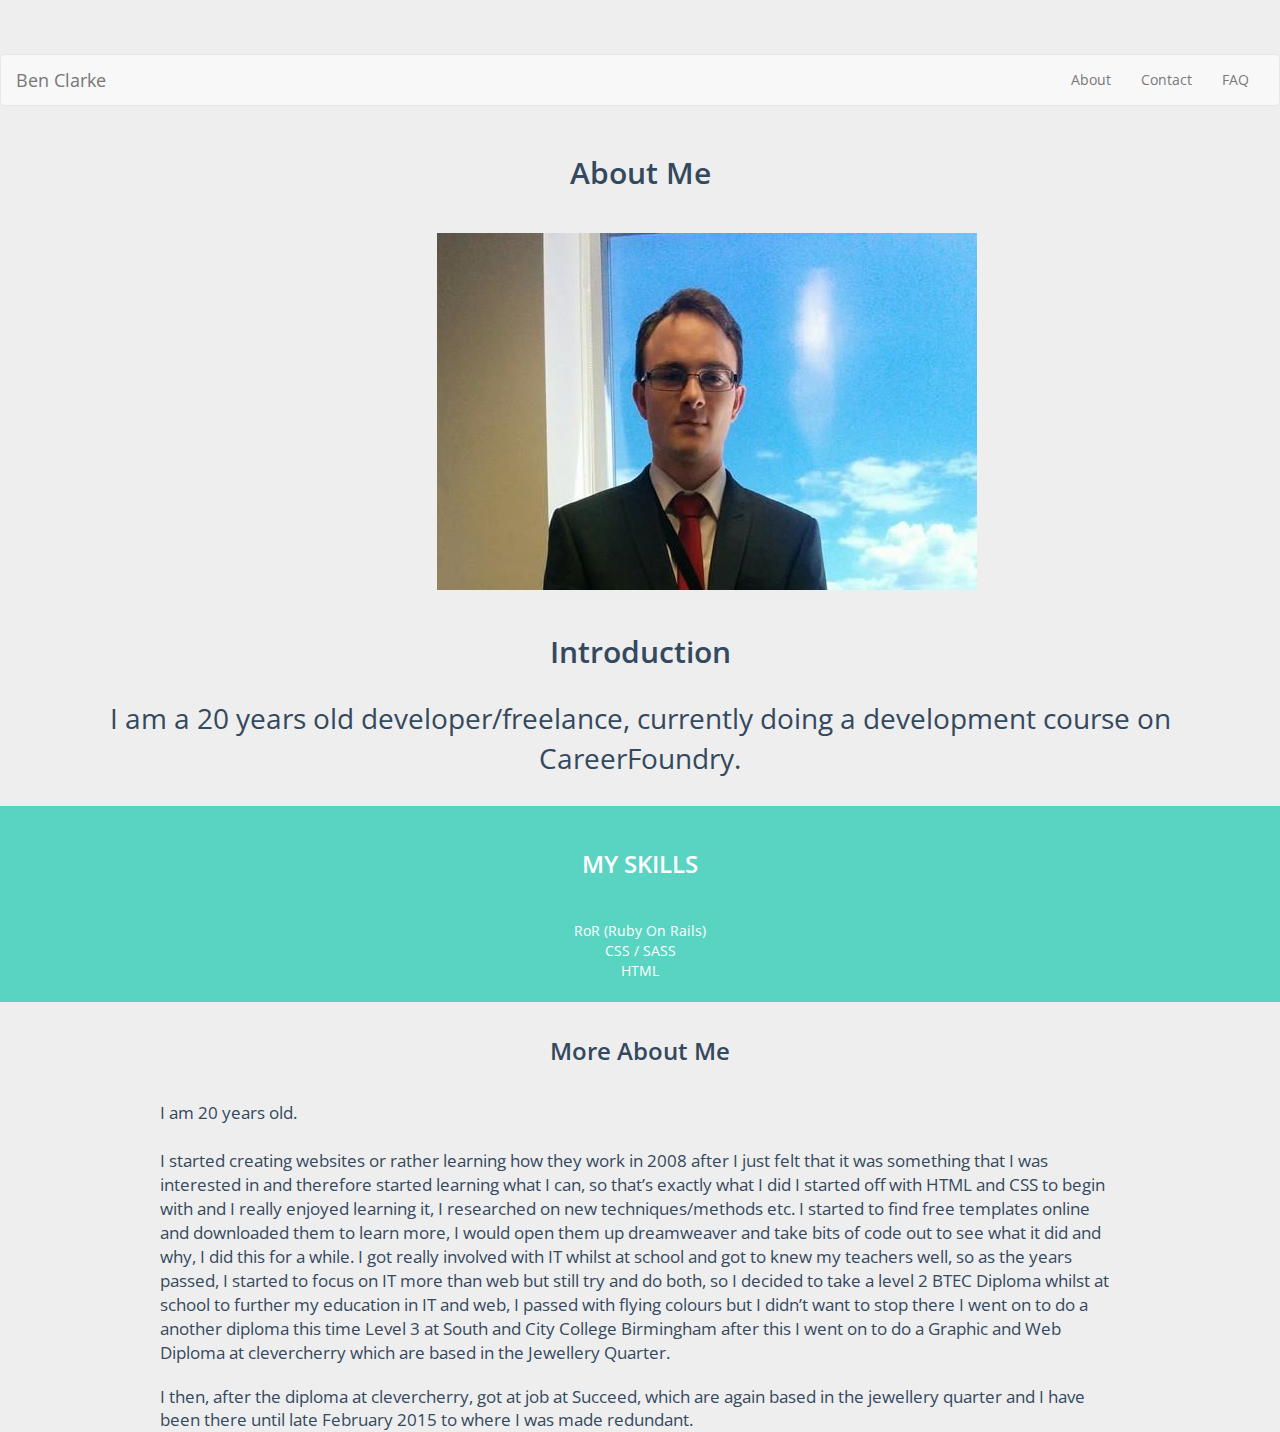
<file: about.html>
<!DOCTYPE html>
<html lang="en">
  <head>
    <meta charset="utf-8">
    <meta http-equiv="X-UA-Compatible" content="IE=edge">
    <meta name="viewport" content="width=device-width, initial-scale=1">

    <script src="https://ajax.googleapis.com/ajax/libs/jquery/2.1.3/jquery.min.js"></script>
    <script src="https://maxcdn.bootstrapcdn.com/bootstrap/3.3.6/js/bootstrap.min.js"></script>

    <title>Hello World!</title>

    <link rel="stylesheet" href="https://maxcdn.bootstrapcdn.com/bootstrap/3.3.6/css/bootstrap.min.css">
    <link href='https://fonts.googleapis.com/css?family=Open+Sans:400,600' rel='stylesheet' type='text/css'>
    <link rel="stylesheet" href="./css/styles.css">
    <link rel="stylesheet" href="./css/about_styles.css">

    <!-- HTML5 shim and Respond.js for IE8 support of HTML5 elements and media queries -->
    <!--[if lt IE 9]>
      <script src="https://oss.maxcdn.com/html5shiv/3.7.2/html5shiv.min.js"></script>
      <script src="https://oss.maxcdn.com/respond/1.4.2/respond.min.js"></script>
    <![endif]-->
  </head>

  <body>

  <nav class="navbar navbar-default nav-fixed-top">
    <div class="container-fluid">
      <!-- Brand and toggle get grouped for better mobile display -->
      <div class="navbar-header">
        <button type="button" class="navbar-toggle collapsed" data-toggle="collapse" data-target="#bs-example-navbar-collapse-1" aria-expanded="false">
          <span class="sr-only">Toggle navigation</span>
          <span class="icon-bar"></span>
          <span class="icon-bar"></span>
          <span class="icon-bar"></span>
        </button>
        <a class="navbar-brand" href="index.html">Ben Clarke</a>
      </div>

      <!-- Collect the nav links, forms, and other content for toggling -->
      <div class="collapse navbar-collapse" id="bs-example-navbar-collapse-1">
        <ul class="nav navbar-nav navbar-right">
          <li><a href="about.html">About</a></li>
          <li><a href="contact.html">Contact</a></li>
          <li><a href="faq.html">FAQ</a></li>
        </ul>
      </div><!-- /.navbar-collapse -->
    </div><!-- /.container-fluid -->
  </nav>

  <div class="container-fluid">
    <header>
      <h2>About Me</h2>
    </header><!-- header -->

    <div class="row">
      <div class="col-md-4"></div>
      <div class="col-md-4">
        <div class="img-fluid center-block"> <img src="./img/me.jpg" alt="Me">
      </div>
      <div class="col-md-4"></div>
    </div>

    <div class="row">
      <div class="col-md-12">
        <div class="intro">
          <h2>Introduction</h2>
          <p>I am a 20 years old developer/freelance, currently doing a development course on CareerFoundry.</p>
        </div>
      </div>
    </div>

    <div class="row">
      <div class="col-md-12">
        <div class="skills">
          <h3>My Skills</h3>
          <ul id="skill-list">
            <li>RoR (Ruby On Rails)</li>
            <li>CSS / SASS</li>
            <li>HTML</li>
          </ul>
        </div>
      </div>
    </div>

    <div class="row">
      <div class="col-md-12">
        <div class="main-text">
          <h3>More About Me</h3>
          <p>I am 20 years old.<p>
          <br>
          <p>I started creating websites or rather learning how they work in 2008 after I just felt that it was something that I was interested in and therefore started learning what I can, so that’s exactly what I did I started off with HTML and CSS to begin with and I really enjoyed learning it, I researched on new techniques/methods etc. I started to find free templates online and downloaded them to learn more, I would open them up dreamweaver and take bits of code out to see what it did and why, I did this for a while. I got really involved with IT whilst at school and got to knew my teachers well, so as the years passed, I started to focus on IT more than web but still try and do both, so I decided to take a level 2 BTEC Diploma whilst at school to further my education in IT and web, I passed with flying colours but I didn’t want to stop there I went on to do a another diploma this time Level 3 at South and City College Birmingham after this I went on to do a Graphic and Web Diploma at clevercherry which are based in the Jewellery Quarter.</p>
          <br>
          <p>I then, after the diploma at clevercherry, got at job at Succeed, which are again based in the jewellery quarter and I have been there until late February 2015 to where I was made redundant.</p>
        </div>
      </div>
    </div>
  </div> <!-- /container fluid -->

  <script src="https://ajax.googleapis.com/ajax/libs/jquery/2.1.3/jquery.min.js"></script>
  <script src="https://maxcdn.bootstrapcdn.com/bootstrap/3.3.6/js/bootstrap.min.js"></script>

  </body>
</html>
</file>
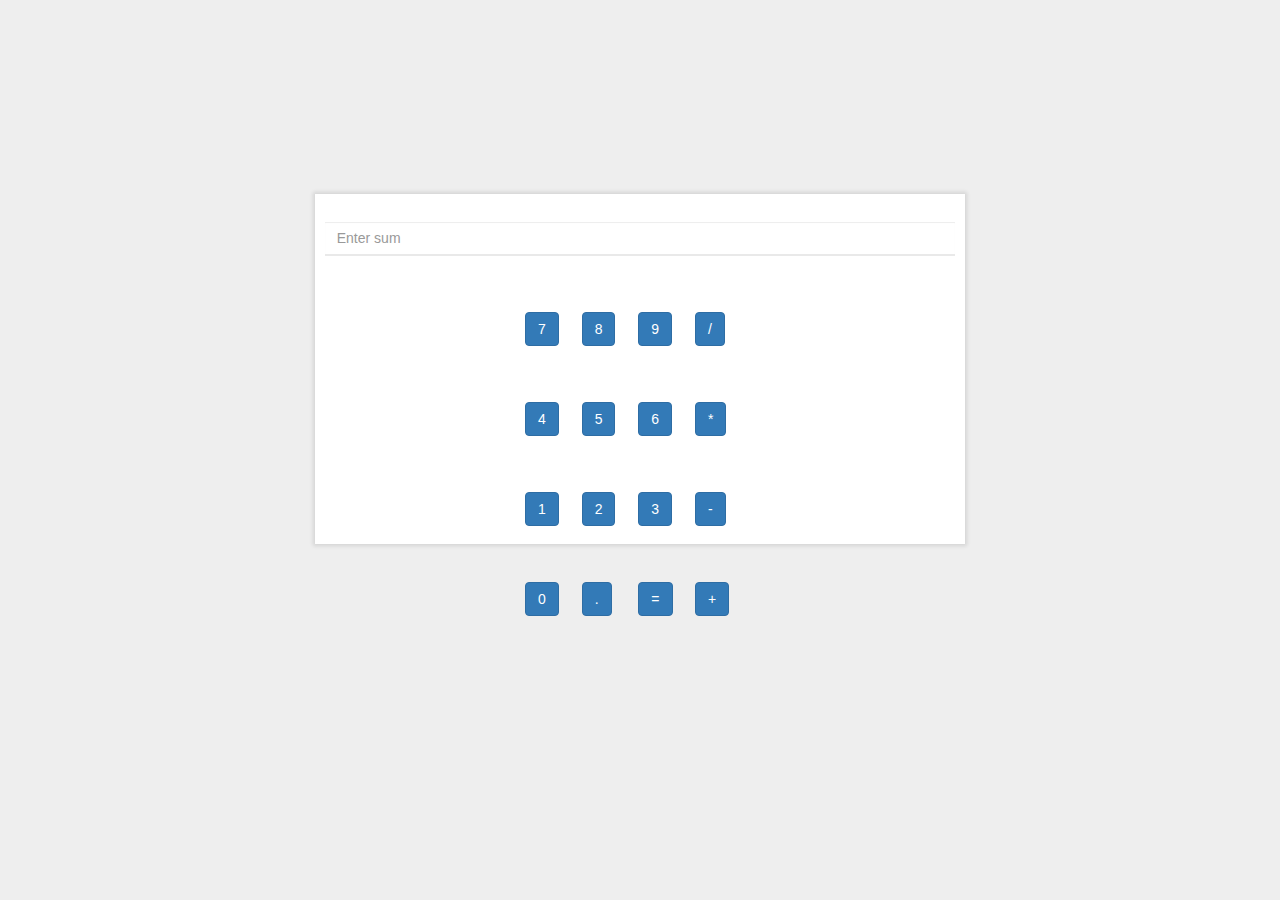
<file: calculator.html>
<!DOCTYPE html>
<html lang="en">
  <head>
    <meta charset="utf-8">
    <meta http-equiv="X-UA-Compatible" content="IE=edge">
    <meta name="viewport" content="width=device-width, initial-scale=1">

    <title>Hello World!</title>

    <link rel="stylesheet" href="https://maxcdn.bootstrapcdn.com/bootstrap/3.3.6/css/bootstrap.min.css">
    <link href='https://fonts.googleapis.com/css?family=Open+Sans:400,600' rel='stylesheet' type='text/css'>
    <link rel="stylesheet" href="./css/styles.css">

    <!-- HTML5 shim and Respond.js for IE8 support of HTML5 elements and media queries -->
    <!--[if lt IE 9]>
      <script src="https://oss.maxcdn.com/html5shiv/3.7.2/html5shiv.min.js"></script>
      <script src="https://oss.maxcdn.com/respond/1.4.2/respond.min.js"></script>
    <![endif]-->
  </head>

  <body data-spy="scroll" data-target=".navbar-default">

  <div id="calculator">
    <div class="container-fluid">
      <input type="text" class="form-control" placeholder="Enter sum">

      <div class="buttons">
        <div class="row">
          <div class="col-md-1"><a href="#" class="btn btn-primary">7</a></div>
          <div class="col-md-1"><a href="#" class="btn btn-primary">8</a></div>
          <div class="col-md-1"><a href="#" class="btn btn-primary">9</a></div>
          <div class="col-md-1"><a href="#" class="btn btn-primary">/</a></div>
        </div>

        <div class="row">
          <div class="col-md-1"><a href="#" class="btn btn-primary">4</a></div>
          <div class="col-md-1"><a href="#" class="btn btn-primary">5</a></div>
          <div class="col-md-1"><a href="#" class="btn btn-primary">6</a></div>
          <div class="col-md-1"><a href="#" class="btn btn-primary">*</a></div>
        </div>

        <div class="row">
          <div class="col-md-1"><a href="#" class="btn btn-primary">1</a></div>
          <div class="col-md-1"><a href="#" class="btn btn-primary">2</a></div>
          <div class="col-md-1"><a href="#" class="btn btn-primary">3</a></div>
          <div class="col-md-1"><a href="#" class="btn btn-primary">-</a></div>
        </div>

        <div class="row">
          <div class="col-md-1"><a href="#" class="btn btn-primary">0</a></div>
          <div class="col-md-1"><a href="#" class="btn btn-primary">.</a></div>
          <div class="col-md-1"><a href="#" class="btn btn-primary">=</a></div>
          <div class="col-md-1"><a href="#" class="btn btn-primary">+</a></div>
        </div>
      </div>
    </div>
  </div>

  <script src="https://ajax.googleapis.com/ajax/libs/jquery/2.1.3/jquery.min.js"></script>
  <script src="https://maxcdn.bootstrapcdn.com/bootstrap/3.3.6/js/bootstrap.min.js"></script>
  <script src="js/custom.js"></script>

  </body>
</html>
</file>
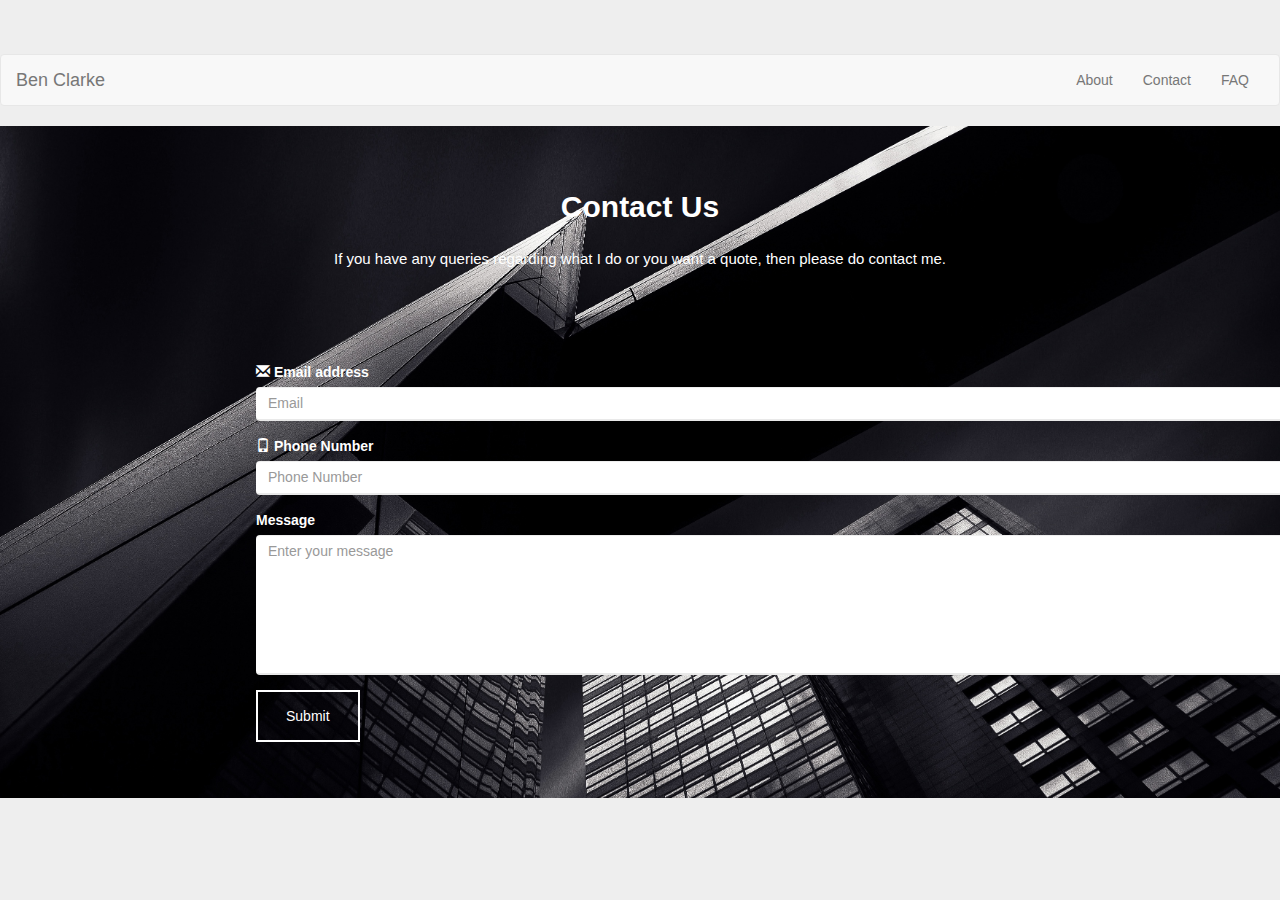
<file: contact.html>
<!DOCTYPE html>
<html lang="en">
  <head>
    <meta charset="utf-8">
    <meta http-equiv="X-UA-Compatible" content="IE=edge">
    <meta name="viewport" content="width=device-width, initial-scale=1">

    <title>Hello World!</title>

    <link rel="stylesheet" href="https://maxcdn.bootstrapcdn.com/bootstrap/3.3.6/css/bootstrap.min.css">
    <link href='https://fonts.googleapis.com/css?family=Open+Sans:400,600' rel='stylesheet' type='text/css'>
    <link rel="stylesheet" href="./css/styles.css">

    <!-- HTML5 shim and Respond.js for IE8 support of HTML5 elements and media queries -->
    <!--[if lt IE 9]>
      <script src="https://oss.maxcdn.com/html5shiv/3.7.2/html5shiv.min.js"></script>
      <script src="https://oss.maxcdn.com/respond/1.4.2/respond.min.js"></script>
    <![endif]-->
  </head>

  <body>

  <nav class="navbar navbar-default nav-fixed-top">
    <div class="container-fluid">
      <!-- Brand and toggle get grouped for better mobile display -->
      <div class="navbar-header">
        <button type="button" class="navbar-toggle collapsed" data-toggle="collapse" data-target="#bs-example-navbar-collapse-1" aria-expanded="false">
          <span class="sr-only">Toggle navigation</span>
          <span class="icon-bar"></span>
          <span class="icon-bar"></span>
          <span class="icon-bar"></span>
        </button>
        <a class="navbar-brand" href="index.html">Ben Clarke</a>
      </div>

      <!-- Collect the nav links, forms, and other content for toggling -->
      <div class="collapse navbar-collapse" id="bs-example-navbar-collapse-1">
        <ul class="nav navbar-nav navbar-right">
          <li><a href="about.html">About</a></li>
          <li><a href="contact.html">Contact</a></li>
          <li><a href="faq.html">FAQ</a></li>
        </ul>
      </div><!-- /.navbar-collapse -->
    </div><!-- /.container-fluid -->
  </nav>

<div id="contact">
  <div class="container-fluid">
    <div class="jumbotron">
      <h2>Contact Us</h2>
      <p>If you have any queries regarding what I do or you want a quote, then please do contact me.</p>
    </div>

    <form>
      <div class="form-group">
        <label><span class="glyphicon glyphicon-envelope"></span> Email address</label><br>
        <input type="email" class="form-control" placeholder="Email">
      </div>
      <div class="form-group">
        <label><span class="glyphicon glyphicon-phone"></span> Phone Number</label><br>
        <input type="text" class="form-control" placeholder="Phone Number">
      </div>
      <div class="form-group">
        <label>Message</label>
        <textarea class="form-control" rows="3" placeholder="Enter your message"></textarea>
      </div>
      <button type="submit" class="button">Submit</button>
    </form>
  </div><!-- end container-fluid -->
</div><!-- end contact -->

  <script src="https://ajax.googleapis.com/ajax/libs/jquery/2.1.3/jquery.min.js"></script>
  <script src="https://maxcdn.bootstrapcdn.com/bootstrap/3.3.6/js/bootstrap.min.js"></script>

  </<body>
</html>
</file>
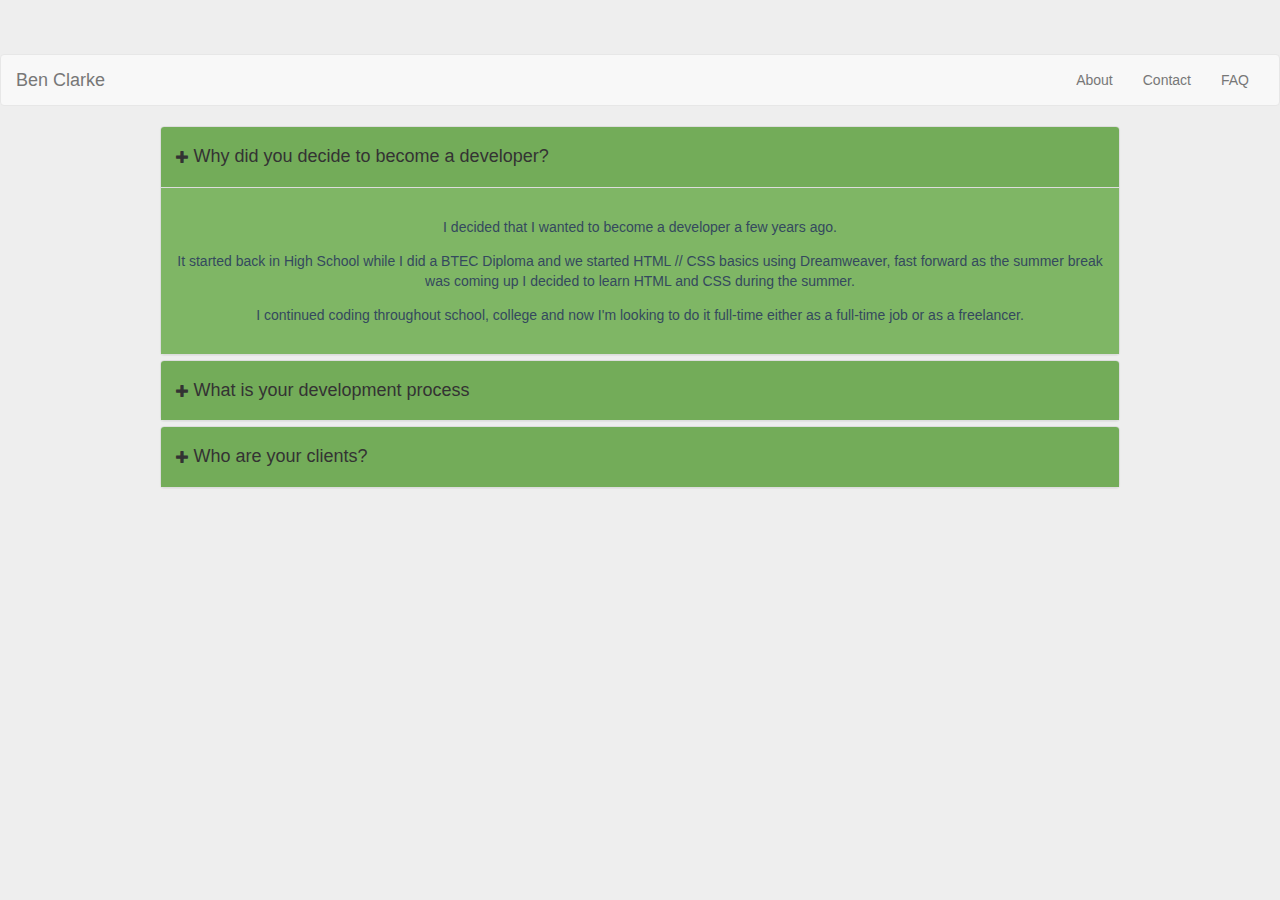
<file: faq.html>
<!DOCTYPE html>
<html lang="en">
  <head>
    <meta charset="utf-8">
    <meta http-equiv="X-UA-Compatible" content="IE=edge">
    <meta name="viewport" content="width=device-width, initial-scale=1">

    <title>Hello World!</title>

    <link rel="stylesheet" href="https://maxcdn.bootstrapcdn.com/bootstrap/3.3.6/css/bootstrap.min.css">
    <link href='https://fonts.googleapis.com/css?family=Open+Sans:400,600' rel='stylesheet' type='text/css'>
    <link rel="stylesheet" href="./css/styles.css">

    <!-- HTML5 shim and Respond.js for IE8 support of HTML5 elements and media queries -->
    <!--[if lt IE 9]>
      <script src="https://oss.maxcdn.com/html5shiv/3.7.2/html5shiv.min.js"></script>
      <script src="https://oss.maxcdn.com/respond/1.4.2/respond.min.js"></script>
    <![endif]-->
  </head>

  <body>

  <nav class="navbar navbar-default nav-fixed-top">
    <div class="container-fluid">
      <!-- Brand and toggle get grouped for better mobile display -->
      <div class="navbar-header">
        <button type="button" class="navbar-toggle collapsed" data-toggle="collapse" data-target="#bs-example-navbar-collapse-1" aria-expanded="false">
          <span class="sr-only">Toggle navigation</span>
          <span class="icon-bar"></span>
          <span class="icon-bar"></span>
          <span class="icon-bar"></span>
        </button>
        <a class="navbar-brand" href="index.html">Ben Clarke</a>
      </div>

      <!-- Collect the nav links, forms, and other content for toggling -->
      <div class="collapse navbar-collapse" id="bs-example-navbar-collapse-1">
        <ul class="nav navbar-nav navbar-right">
          <li><a href="about.html">About</a></li>
          <li><a href="contact.html">Contact</a></li>
          <li><a href="faq.html">FAQ</a></li>
        </ul>
      </div><!-- /.navbar-collapse -->
    </div><!-- /.container-fluid -->
  </nav>

  <div id="faq">
    <div class="container-fluid">
      <div class="panel-group" id="accordion">
        <div class="panel panel-default">
          <div class="panel-heading">
            <h4 class="panel-title">
              <a data-toggle="collapse" data-parent="#accordion" href="#collapseOne">
                <span class="glyphicon glyphicon-plus"></span>
                <h4>Why did you decide to become a developer?</h4>
              </a>
            </h4>
          </div>
          <div id="collapseOne" class="panel-collapse collapse in">
            <div class="panel-body">
              <p>I decided that I wanted to become a developer a few years ago.</p>
              <p>It started back in High School while I did a BTEC Diploma and we started HTML // CSS basics using Dreamweaver, fast forward as the summer break was coming up I decided to learn HTML and CSS during the summer.</p>
              <p>I continued coding throughout school, college and now I'm looking to do it full-time either as a full-time job or as a freelancer.</p>
            </div>
          </div>
        </div>
        <div class="panel panel-default">
          <div class="panel-heading">
            <h4 class="panel-title">
              <a data-toggle="collapse" data-parent="#accordion" href="#collapseTwo">
                <span class="glyphicon glyphicon-plus"></span>
                <h4>What is your development process</h4>
              </a>
            </h4>
          </div>
          <div id="collapseTwo" class="panel-collapse collapse">
            <div class="panel-body">
              <p>When I receive a email from a potential client or a existing client, the email usually provides what they want first off (which is great). What I do first off is that I contact the client with a few ideas and opinions regarding the project.</p>
              <p>Next I contact the client regarding the costs of the project, obviously this depends on the project, however I send a final brief of the project, to the client, after this the client will then decide whether it is cost effective for them and whether they want to go ahead with the project.</p>
              <p>After the go ahead I get to work, creating a design (if needed) if the client does not require a re-design and already has one I of course gets this sent to be. I get started on the website straight away and chip away until the site is done (This could take anywhere from 2 weeks to a 1 month) but again this depemds on the project. Throughout the design / development process I of course update the client every step of the way and answer any questions they have.</p>
              <p>After I am happy with the site I then get to test the site, check for bugs, spelling etc and fix accordingly.</p>
              <p>After this I email the client that the site is complete and put the site on a test domain (usually on heroku), after I get the check that the client is happy and I get the go ahead to go live, I upload the website to my own deployment server and change the DNS for the domain accordingly. I provide the client with support, updates etc even after the site has gone live.</p>
             </div>
          </div>
        </div>
        <div class="panel panel-default">
          <div class="panel-heading">
            <h4 class="panel-title">
              <a data-toggle="collapse" data-parent="#accordion" href="#collapseThree">
                <span class="glyphicon glyphicon-plus"></span>
                <h4>Who are your clients?</h4>
              </a>
            </h4>
          </div>
          <div id="collapseThree" class="panel-collapse collapse">
            <div class="panel-body">
              <p>I have a number of clients that I have done sites for:</p>
              <ul>
                <li>Recyclapak - <a href="http://www.recyclapak.co.uk">recyclapak.co.uk</a></li>
                <li>Melting Pot Mosaics - <a href="http://www.meltingpotmosaics.co.uk">meltingpotmosaics.co.uk</a></li>
                <li>Ammarah Iqbal - <a href="http://aiqbaldesigns.com">aiqbaldesigns.com</a></li>
              </ul>
            </div>
          </div>
        </div>
      </div>
    </div> <!-- /container fluid -->
  </div><!-- end faq -->

  <script src="https://ajax.googleapis.com/ajax/libs/jquery/2.1.3/jquery.min.js"></script>
  <script src="https://maxcdn.bootstrapcdn.com/bootstrap/3.3.6/js/bootstrap.min.js"></script>

  </body>
</html>
</file>
<file: css/styles.css>
\:root {
  font-size: 16px;
}

body {
  padding-top: 3.850em;
  position: relative;
  background: #eee;
  margin: 0 auto;
  color: #34495e;
  width: 100%;
}

.container-fluid {
  padding: 0;
}

.column	{
  display: inline-block;
  position: absolute;
  padding: 0 20px;
  left: 380px;
  width: 50%;
}

/* Typography */
h1,
h2,
h3,
p {
  text-align: center;
  font-weight: 600;
  margin: 1em 0;
}

p {
  text-align: left;
  font-weight: 400;
}

.header h1 {
  text-align: center;
}

p {
  text-align: center;
}

.intro p {
  -webkit-margin-before: 0;
  font-weight: 400;
  margin: 1em 2em;
  font-size: 1.5em;
}

.skills h3 {
  text-transform: uppercase;
  text-align: center;
}

.main-text h3 {
  margin: 1.5em 0;
}

.main-text p {
  font-size: 1.2em;
  text-align: left;
  margin: 0 auto;
  width: 960px;
}

.navbar>.container .navbar-brand, .navbar>.container-fluid .navbar-brand {
  margin-left: 0;
}

.navbar>.container .navbar-brand, .navbar>.container-fluid .navbar-right{
  margin-right: 0;
}

/**** HOMEPAGE ****/
#home #carousel-example-generic {
  margin-top: -18px;
}

#home header {
  padding: 5em;
}

#home header h2 { text-align: center; }

#home strong { color: #fff; }

.learn-more { text-align: left; float: left; margin-left: 2em; }

.modal-button { float: right; padding: 15px; margin-right: 2em; }

#modalembed { height: 1000px; width: 100%; padding: 10px; }

.btn { margin: 2em 0; }

/**** ABOUT ****/
.center-block {
  margin: 1em 0;
  display: block;
}

.main-text {
  position: relative;
  clear: both;
}

.skills {
  background: url("../img/turquoise-polygon.jpg") no-repeat center center fixed;
  position: relative;
  padding: 1.5em 0;
  color: #fff
}

#skill-list {
  text-align: center;
  list-style: none;
  display: inline;
  width: inherit;
}

#

#skill-list a {
  color: #fff;
}

/**** WORK ****/
#work {
  margin: 0.625em 0;
  position: relative;
}

#work .text {;
  visibility: hidden;
}

#work img:hover {
  opacity: 0.20;
}

#work h3 {
  margin-top: -4.8em;
  color:#000;
}

#work p {
  margin-top: -1.3em;
  color: #000
}

.work-img {
  display: block;
  margin: auto;
  max-width: 200px;
  position: relative;
}

.info {
  position: absolute;
  display: none;
  top: 40%;
  left: 10%;
  color: #fff;
  text-transform: uppercase;
  font-weight: 700;
  letter-spacing: 0.5em;
  line-height: 1.6;
}

p.proj-title {
  top: 35%
  color: #fff;
}

.proj-title {
  font-weight:700;
}

/**** CONTACT ****/
iframe {
  margin: -60px 20px;
}

#map iframe {
  position: relative;
  height: 300px;
  width: 100%;
}

#contact {
  background: url("../img/contact-bg.jpg");
  background-attachment: fixed;
  background-size: cover;
  position: relative;
  margin: 1em 0;
  height: 48em;
  width: 100%;
  top: 0;
}

#contact .jumbotron {
  background: transparent;
  text-align: center;
  margin-top: -1em;
  color: #fff;
}

#contact .jumbotron p {
  font-size: 1.5rem
}

#contact p {
  margin-top: -5px;
  font-size: 1.5em;
  color: #fff;
}

#contact p a {
  color: #fff;
  border-bottom: 1px solid #ccc;
}

#contact p a:hover {
  text-decoration: none;
}

form {
  color: #fff
}

.form-group {
  position: relative;
  width: 99%;
  left: 20%;
}

textarea {
  min-height: 10em;
  resize: none;
}

.form-control {
  border-bottom: 2px solid #E9E9E9;
  border-right: 0;
  border-left: 0;
  border-top: 0;
}

input[type="submit"], .button {
  border: 2px solid #fff;
  background: transparent;
  text-decoration: none;
  position: relative;
  text-align: center;
  padding: 1em 2em;
  font-size: 1em;
  color: #fff;
  left: 20%;
  outline: none;
}

.button:hover {
  border: 2px solid #fff;
  background: #fff;
  color: #000;
}

/**** FAQ PAGE ****/
#faq {
  margin: 0 auto;
  width: 960px;
}

#faq .panel-heading {
  background: rgb(115, 172, 89);
}

.panel-title span {
  font-size: 0.80em;
}

.panel-title h4 {
  display: inline-block;
}

.panel-body {
  background: rgb(127, 182, 101);
}

.panel-body a {
  color: rgb(173, 122, 190);
}

/**** FOOTER ****/
footer {
  float: left;
}

footer p {
  margin-left: 13em;
  float: left;
}

footer nav {
  margin: 1em 11em;
  float: right;
}

footer nav li {
  margin-right: 40px;
  list-style: none;
  float: left;
}

/**** CALCULATOR ****/
#calculator {
  -webkit-box-shadow: 0px 0px 4px 2px rgba(0,0,0,0.11);
  -moz-box-shadow: 0px 0px 4px 2px rgba(0,0,0,0.11);
  box-shadow: 0px 0px 4px 2px rgba(0,0,0,0.11);
  transform: translate(-50% -50%);
  position: relative;
  margin: 10em auto;
  background: #fff;
  height: 25em;
  width: 650px;
}

#calculator input {
  margin: 2em auto 0 auto;
  border-radius: 0;
  width: 97%;
}

#calculator .buttons {
  position: absolute;
  margin: 2em 15em;
  width: 100%;
}

#map {
  height: 500px;
  width: 500px;
  z-index: 999;
  position: absolute;
  margin: -5.4em 3em;
}
</file>
<file: css/about_styles.css>
* {
  box-sizing: border-box;
  font-family: 'Open Sans', Helvetica, Arial, sans-serif;
}

body {
  background: #eee;
  margin: 0 auto;
  color: #34495e;
  width: 100%;
}

.container-fluid {
  min-width: 960px;
}

.header h1 {
  text-align: center;
}

.center-block {
  margin-right: auto;
  margin-left: auto;
  display: block;
}

.column	{
  display: inline-block;
  position: absolute;
  padding: 0 20px;
  left: 380px;
  width: 50%;
}

.main-text {
  position: relative;
  clear: both;
}

.skills {
  background: #5AD4C2;
  position: relative;
  padding: 1.5em 0;
  color: #fff
}

#skill-list {
  text-align: center;
  list-style: none;
  display: inline;
  width: inherit;
}

/* Typography */
h1,
h2,
h3 {
  text-align: center;
  font-weight: 600;
}

p {
  text-align: center;
}

.intro p {
  -webkit-margin-before: 0;
  font-weight: 400;
  margin: 1em 2em;
  font-size: 2em;
}

.skills h3 {
  text-transform: uppercase;
  text-align: center;
}

.main-text h3 {
  margin: 1.5em 0;
}

.main-text p {
  font-size: 1.2em;
  text-align: left;
  margin: 0 auto;
  width: 960px;
}
</file>
